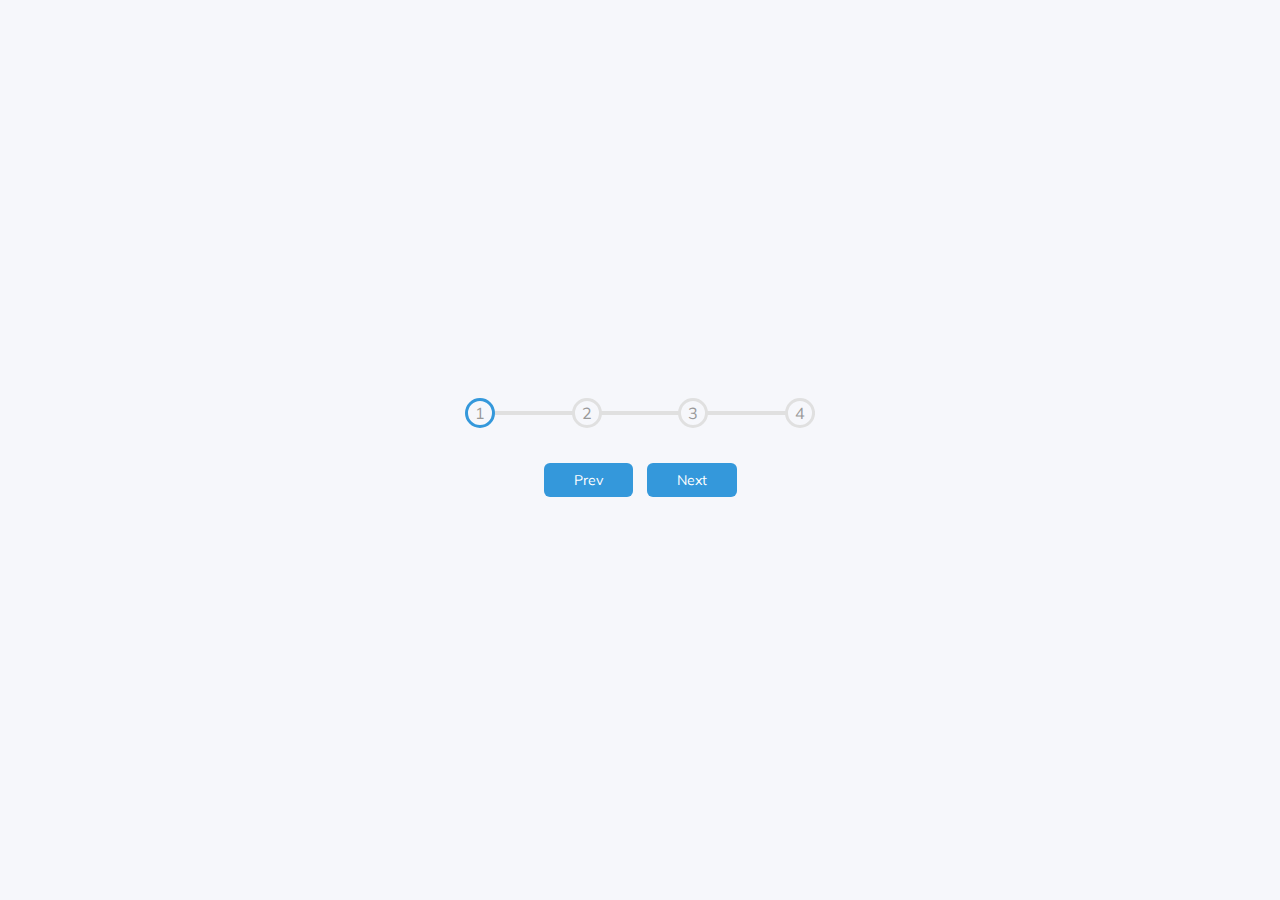
<file: Progress step/index.html>
<!DOCTYPE html>
<html lang="en">
<head>
    <meta charset="UTF-8">
    <meta name="viewport" content="width=device-width, initial-scale=1.0">
    <title>Progress Steps</title>
    <link rel="stylesheet" href="style.css">
</head>
<body>
    <div class="container">
        <div class="progress-container">
            <div class="progress" id = "progress"></div>
            <div class="circle active">1</div>
            <div class="circle">2</div>
            <div class="circle">3</div>
            <div class="circle">4</div>
        </div>  
        <button class="btn" id="prev" >Prev</button>
        <button class="btn" id="next" >Next</button>  
    </div>
    <script src="main.js"></script>
</body>
</html>
</file>
<file: Progress step/style.css>
@import url('https://fonts.googleapis.com/css2?family=Muli&display=swap');

:root { 
    --line-border-fill:#3498db;
    --line-border-empty: #e0e0e0;
}
* {
    box-sizing: border-box;
}
body {
    background-color: #f6f7fb;
    font-family: 'Muli', sans-serif;
    display: flex;
    flex-direction: column;
    align-items: center;
    justify-content: center;
    height: 100vh;
    overflow: hidden;
    margin: 0;
}

.container{
    text-align: center;
}

.progress-container{
    display: flex;
    justify-content: space-between;
    position: relative;
    margin-bottom: 30px;
    max-width: 100%;
    width: 350px; 
}

.progress-container::before{
    content: '';
    background-color: var(--line-border-empty);
    position: absolute;
    top: 50%;
    left: 0%;
    transform: translateY(-50%);
    height: 4px;
    width: 100%;
    z-index: -1;
}

.progress{
  background-color: var(--line-border-fill);
  position: absolute;
  top: 50%;
  left: 0;
  transform: translateY(-50%);
  height: 4px;
  width: 0%;
  z-index: -1;
  transition: 0.4s ease;
}

.circle{
    background-color: #f6f7fb;
    color: #999;
    border-radius: 50%;
    height: 30px;
    width: 30px;
    display: flex;
    align-items: center;
    justify-content: center;
    border: 3px solid var(--line-border-empty);
    transition: 0.4s ease;
}
.circle.active{
    border-color:var(--line-border-fill);
}
.btn{
    background-color: var(--line-border-fill);
    color: #fff;
    border: 0;
    border-radius: 6px;
    cursor: pointer;
    font-family: inherit;
    padding: 8px 30px;
    margin: 5px;
    font-size: 14px;
}
.btn:active{
    transform: scale(0.98);
}
.btn:focus{
    outline: 0;
}
.btn:disabled{
    background-color: var(--line-border-empty);
    cursor: not-allowed;
}
</file>
